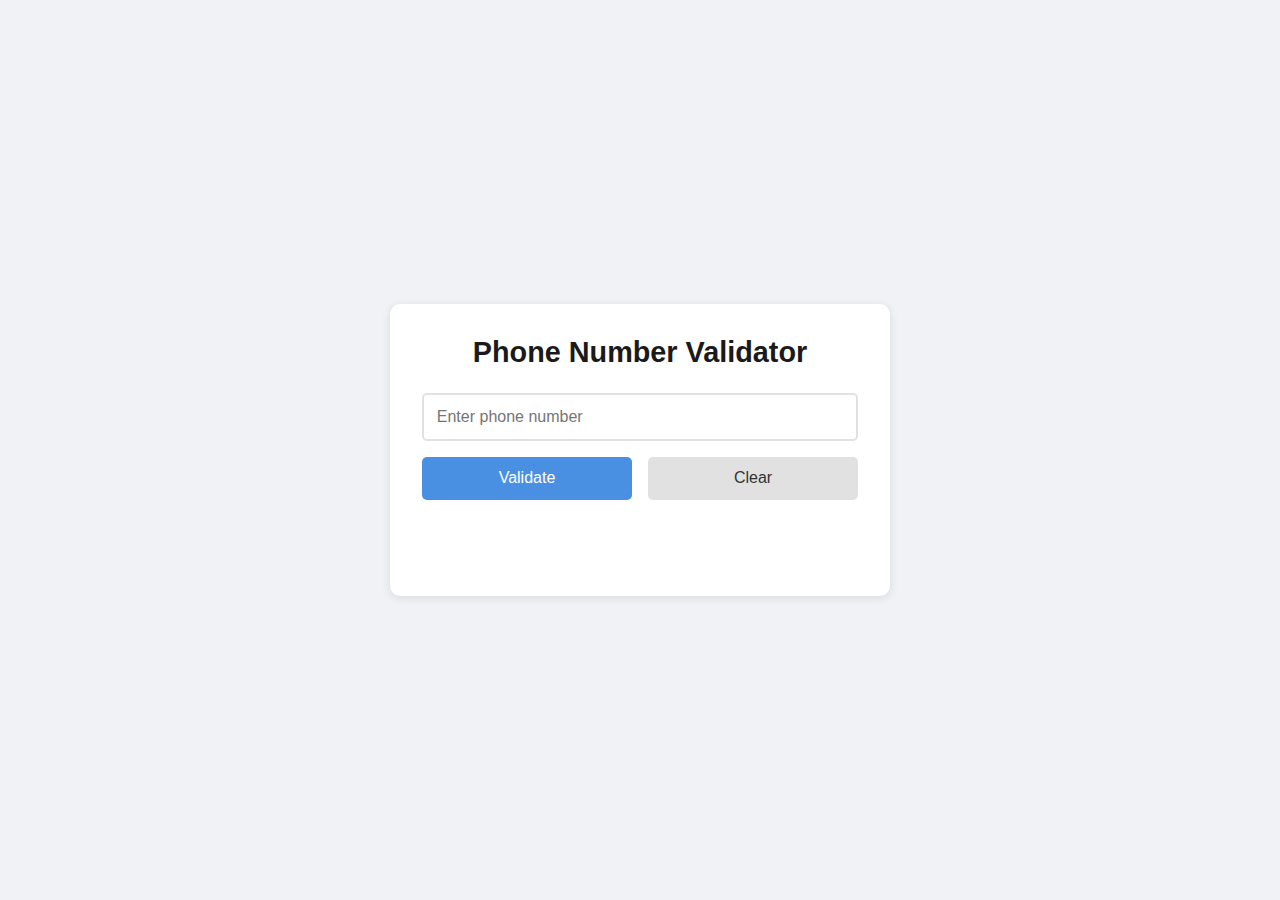
<file: build-a-telephone-number-validator/index.html>
<!DOCTYPE html>
<html lang="en">
<head>
    <meta charset="UTF-8">
    <meta name="viewport" content="width=device-width, initial-scale=1.0">
    <title>Phone Number Validator</title>
    <link rel="stylesheet" href="styles.css">
</head>
<body>
    <div class="container">
        <h1>Phone Number Validator</h1>
        <div class="validator-container">
            <input 
                type="text" 
                id="user-input" 
                placeholder="Enter phone number"
                autocomplete="off"
            >
            <div class="button-container">
                <button id="check-btn">Validate</button>
                <button id="clear-btn">Clear</button>
            </div>
            <div id="results-div"></div>
        </div>
    </div>
    <script src="script.js"></script>
</body>
</html>
</file>
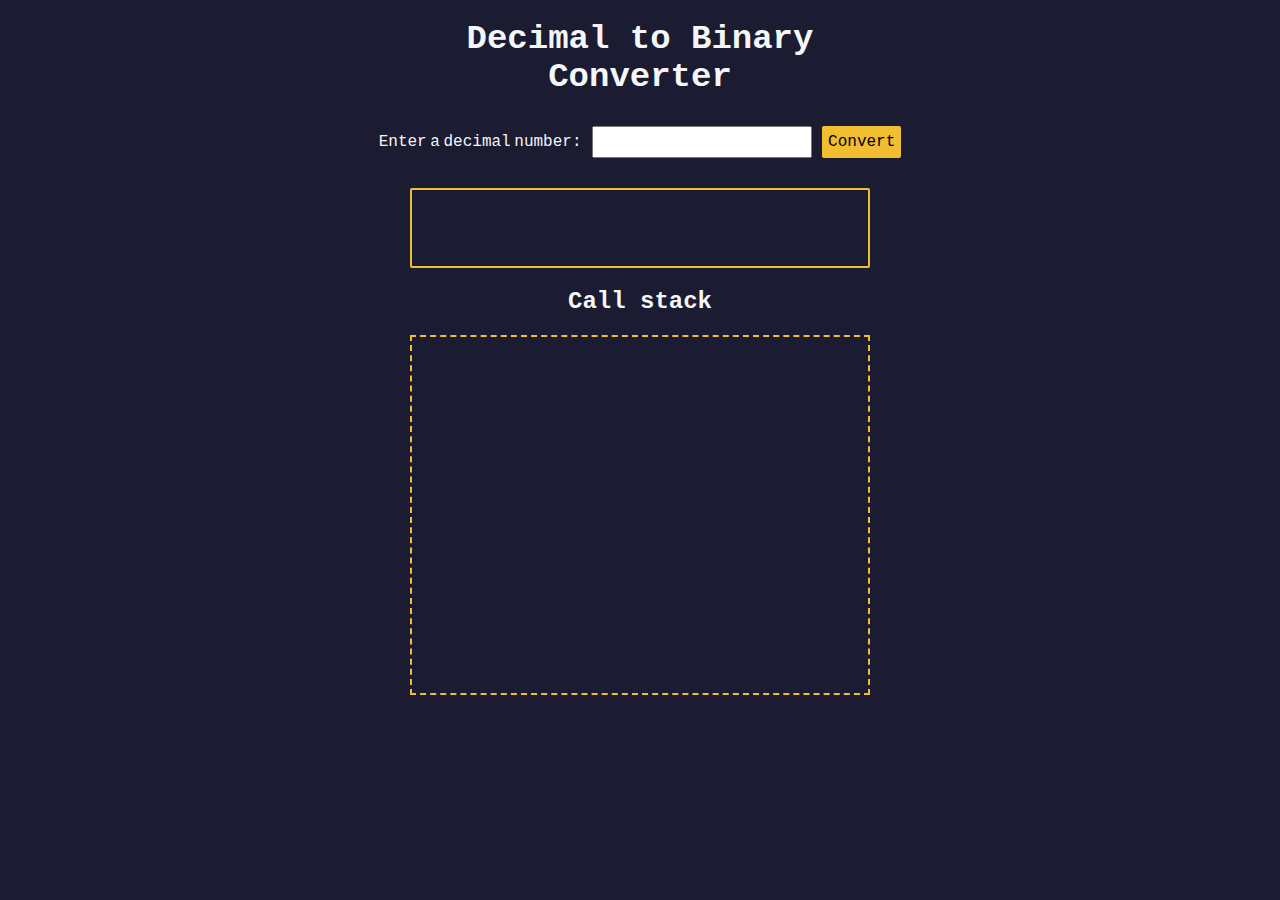
<file: decimal to binary converter/index.html>
<!DOCTYPE html>
<html lang="en">
  <head>
    <meta charset="UTF-8" />
    <meta http-equiv="X-UA-Compatible" content="IE=edge" />
    <meta name="viewport" content="width=device-width, initial-scale=1.0" />
    <title>Decimal to Binary Converter</title>
    <link rel="stylesheet" href="styles.css" />
  </head>
  <body>
    <h1>
      Decimal to Binary <br />
      Converter
    </h1>
    <section class="input-container">
      <label for="number-input">Enter a decimal number:</label>
      <input
        value=""
        type="number"
        name="decimal number input"
        id="number-input"
        class="number-input"
      />
      <button class="convert-btn" id="convert-btn">Convert</button>
    </section>
    <section class="output-container">
      <output id="result" for="number-input"></output>
      <h2>Call stack</h2>
      <div id="animation-container"></div>
    </section>
    <script src="script.js"></script>
  </body>
</html>
</file>
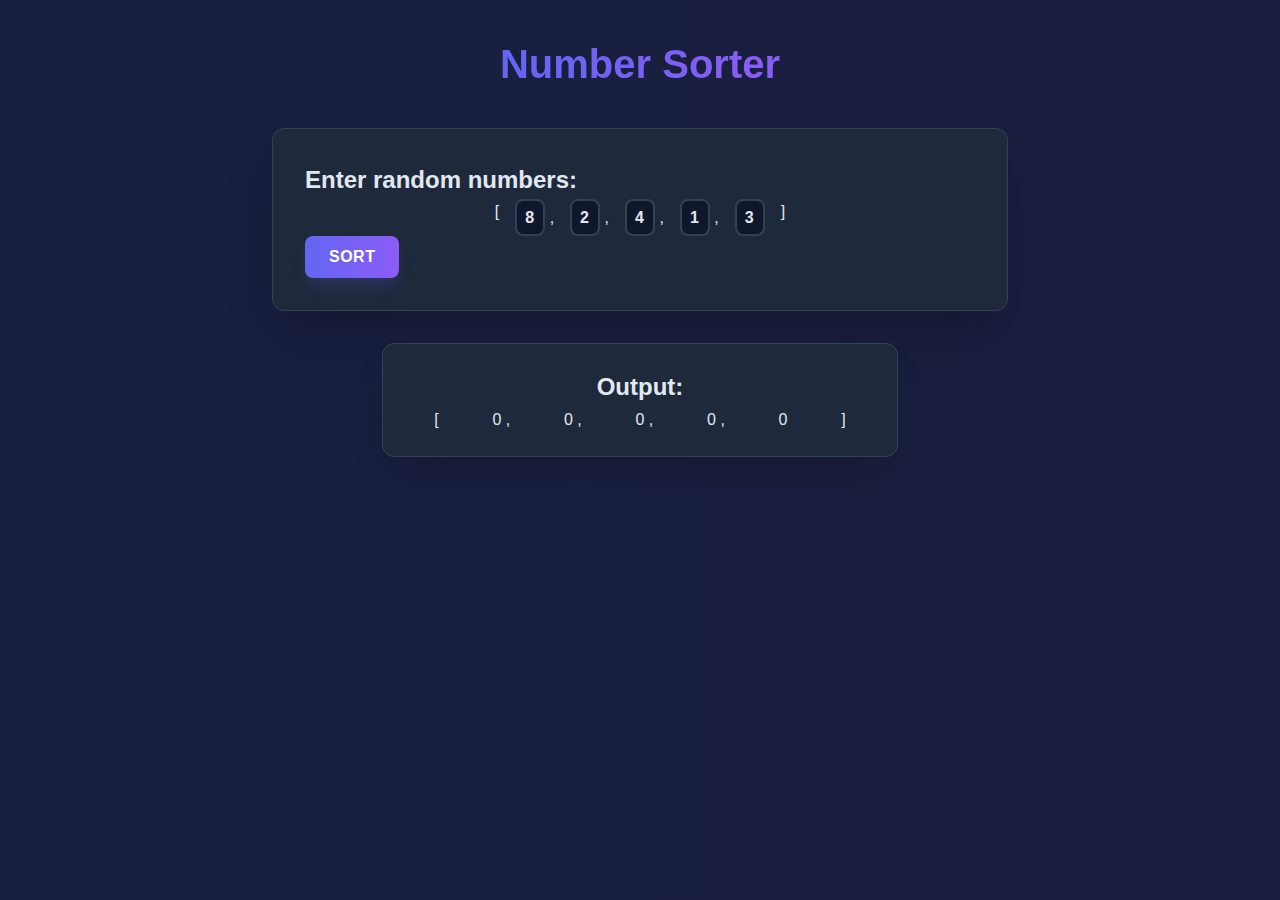
<file: number-sorter/index.html>
<!DOCTYPE html>
<html>
  <head>
    <meta charset="UTF-8" />
    <meta name="viewport" content="width=device-width, initial-scale=1.0" />
    <link rel="stylesheet" type="text/css" href="./styles.css" />
    <title>Number Sorter</title>
  </head>
  <body>
    <main>
      <h1>Number Sorter</h1>
      <form id="form" class="form">
        <h2>Enter random numbers:</h2>
        <fieldset>
          <span class="bracket">[</span>
          <div>
            <select
              name="values"
              class="values-dropdown"
              aria-label="first number"
            >
              <option value="0">0</option>
              <option value="1">1</option>
              <option value="2">2</option>
              <option value="3">3</option>
              <option value="4">4</option>
              <option value="5">5</option>
              <option value="6">6</option>
              <option value="7">7</option>
              <option value="8" selected>8</option>
              <option value="9">9</option>
            </select>
            <span class="comma">,</span>
          </div>
          <div>
            <select
              name="values"
              class="values-dropdown"
              aria-label="second number"
            >
              <option value="0">0</option>
              <option value="1">1</option>
              <option value="2" selected>2</option>
              <option value="3">3</option>
              <option value="4">4</option>
              <option value="5">5</option>
              <option value="6">6</option>
              <option value="7">7</option>
              <option value="8">8</option>
              <option value="9">9</option>
            </select>
            <span class="comma">,</span>
          </div>
          <div>
            <select
              name="values"
              class="values-dropdown"
              aria-label="third number"
            >
              <option value="0">0</option>
              <option value="1">1</option>
              <option value="2">2</option>
              <option value="3">3</option>
              <option value="4" selected>4</option>
              <option value="5">5</option>
              <option value="6">6</option>
              <option value="7">7</option>
              <option value="8">8</option>
              <option value="9">9</option>
            </select>
            <span class="comma">,</span>
          </div>
          <div>
            <select
              name="values"
              class="values-dropdown"
              aria-label="fourth number"
            >
              <option value="0">0</option>
              <option value="1" selected>1</option>
              <option value="2">2</option>
              <option value="3">3</option>
              <option value="4">4</option>
              <option value="5">5</option>
              <option value="6">6</option>
              <option value="7">7</option>
              <option value="8">8</option>
              <option value="9">9</option>
            </select>
            <span class="comma">,</span>
          </div>
          <div>
            <select
              name="values"
              class="values-dropdown"
              aria-label="fifth number"
            >
              <option value="0">0</option>
              <option value="1">1</option>
              <option value="2">2</option>
              <option value="3" selected>3</option>
              <option value="4">4</option>
              <option value="5">5</option>
              <option value="6">6</option>
              <option value="7">7</option>
              <option value="8">8</option>
              <option value="9">9</option>
            </select>
          </div>
          <span class="bracket">]</span>
        </fieldset>
        <button id="sort">Sort</button>
      </form>
      <div class="output-container">
        <h2>Output:</h2>
        <div class="output-array">
          <span class="bracket">[</span>
          <div>
            <span class="output-value" id="output-value-0">0</span>
            <span class="comma">,</span>
          </div>
          <div>
            <span class="output-value" id="output-value-1">0</span>
            <span class="comma">,</span>
          </div>
          <div>
            <span class="output-value" id="output-value-2">0</span>
            <span class="comma">,</span>
          </div>
          <div>
            <span class="output-value" id="output-value-3">0</span>
            <span class="comma">,</span>
          </div>
          <div>
            <span class="output-value" id="output-value-4">0</span>
          </div>
            <span class="bracket">]</span>
        </div>
      </div>
    </main>
    <script src="./script.js"></script>
  </body>
</html>
</file>
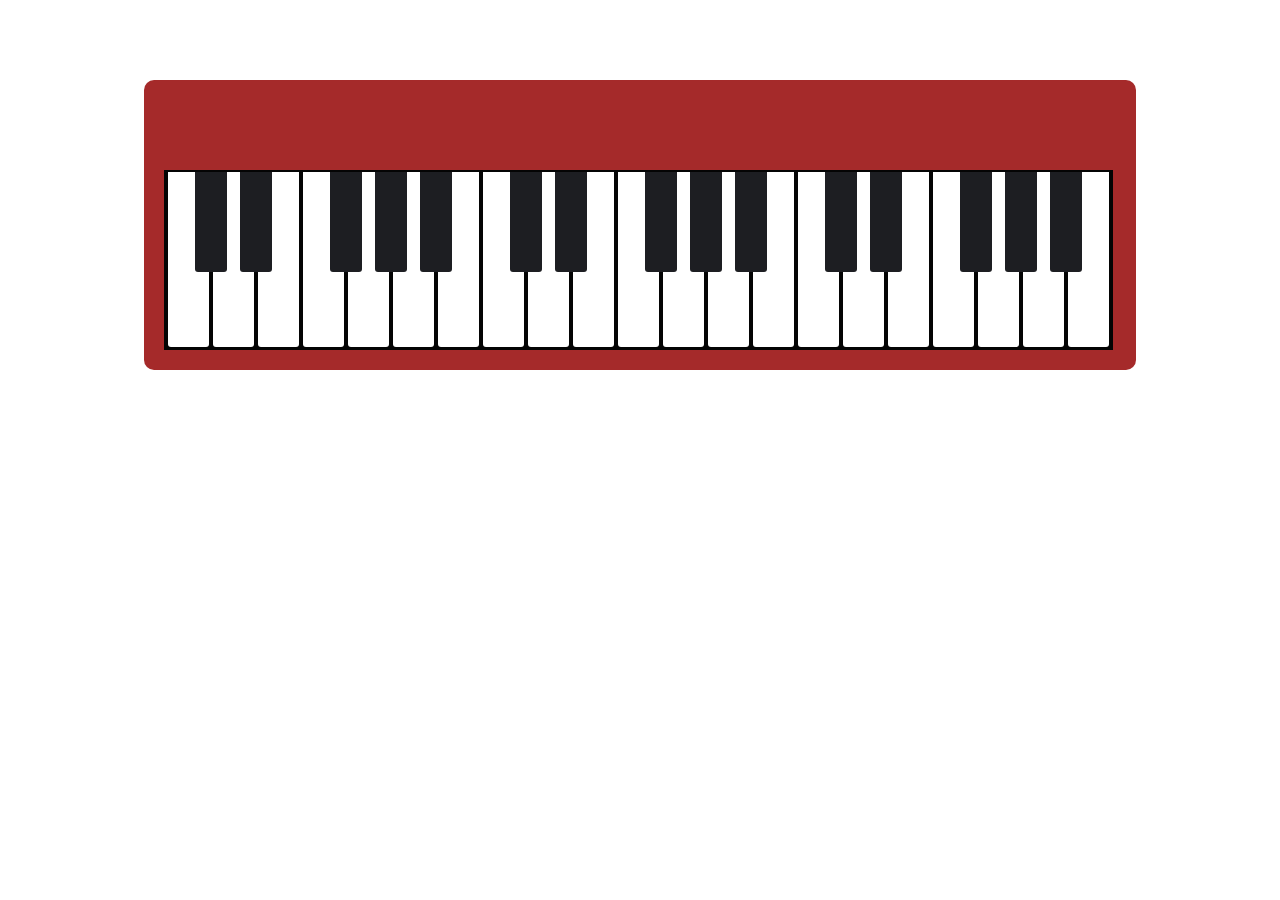
<file: Piano - responsive/index.html>
<!DOCTYPE html>
<html lang="en">
  <head>
    <meta charset="UTF-8" />
    <title>Piano</title>
    <meta name="viewport" content="width=device-width, initial-scale=1.0" />
    <link rel="stylesheet" href="./styles.css">
  </head>
  <body>
    <div id="piano">
      <div class="keys">
        <div class="key"></div>
        <div class="key black--key"></div>
        <div class="key black--key"></div>
        <div class="key"></div>
        <div class="key black--key"></div>
        <div class="key black--key"></div>
        <div class="key black--key"></div>

        <div class="key"></div>
        <div class="key black--key"></div>
        <div class="key black--key"></div>
        <div class="key"></div>
        <div class="key black--key"></div>
        <div class="key black--key"></div>
        <div class="key black--key"></div>

        <div class="key"></div>
        <div class="key black--key"></div>
        <div class="key black--key"></div>
        <div class="key"></div>
        <div class="key black--key"></div>
        <div class="key black--key"></div>
        <div class="key black--key"></div>
      </div>
    </div>
  </body>
</html>
</file>
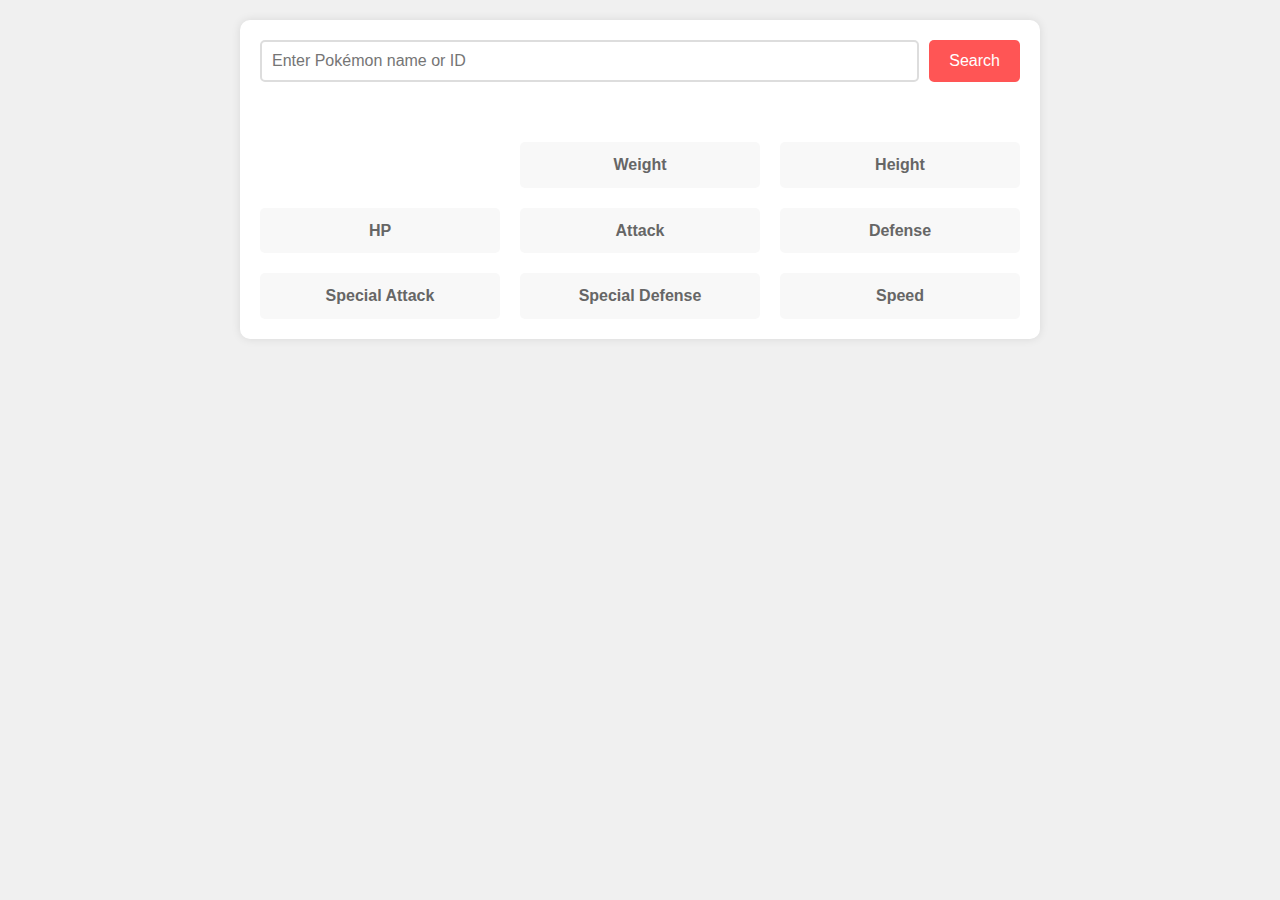
<file: Pokemon search app/index.html>
<!DOCTYPE html>
<html lang="en">
<head>
    <meta charset="UTF-8">
    <meta name="viewport" content="width=device-width, initial-scale=1.0">
    <title>Pokémon Search</title>
    <style>
        * {
            box-sizing: border-box;
            margin: 0;
            padding: 0;
        }

        body {
            font-family: 'Arial', sans-serif;
            line-height: 1.6;
            padding: 20px;
            background-color: #f0f0f0;
        }

        .container {
            max-width: 800px;
            margin: 0 auto;
            background-color: white;
            padding: 20px;
            border-radius: 10px;
            box-shadow: 0 0 10px rgba(0, 0, 0, 0.1);
        }

        .search-container {
            display: flex;
            gap: 10px;
            margin-bottom: 20px;
        }

        #search-input {
            flex: 1;
            padding: 10px;
            border: 2px solid #ddd;
            border-radius: 5px;
            font-size: 16px;
        }

        #search-button {
            padding: 10px 20px;
            background-color: #ff5555;
            color: white;
            border: none;
            border-radius: 5px;
            cursor: pointer;
            font-size: 16px;
            transition: background-color 0.3s;
        }

        #search-button:hover {
            background-color: #ff3333;
        }

        .pokemon-info {
            display: grid;
			align-items: center;
            grid-template-columns: repeat(auto-fit, minmax(200px, 1fr));
            gap: 20px;
        }

        .pokemon-header {
            grid-column: 1 / -1;
            text-align: center;
        }

        .sprite-container {
            grid-column: 1 / -1;
            text-align: center;
        }

        #sprite {
            max-width: 200px;
			align-items: center;
            height: auto;
        }

        .stat {
            background-color: #f8f8f8;
            padding: 10px;
            border-radius: 5px;
            text-align: center;
        }

        .stat-label {
            font-weight: bold;
            color: #666;
        }

        #types {
            display: flex;
            gap: 10px;
            justify-content: center;
            margin: 10px 0;
        }

        #types span {
            padding: 5px 15px;
            border-radius: 20px;
            color: white;
            background-color: #4CAF50;
        }
    </style>
</head>
<body>
    <div class="container">
        <div class="search-container">
            <input type="text" id="search-input" placeholder="Enter Pokémon name or ID" required>
            <button id="search-button">Search</button>
        </div>
        <div class="pokemon-info">
            <div class="pokemon-header">
                <h2 id="pokemon-name"></h2>
                <p id="pokemon-id"></p>
            </div>
            <div class="sprite-container"></div>
            <div id="types"></div>
            <div class="stat">
                <div class="stat-label">Weight</div>
                <div id="weight"></div>
            </div>
            <div class="stat">
                <div class="stat-label">Height</div>
                <div id="height"></div>
            </div>
            <div class="stat">
                <div class="stat-label">HP</div>
                <div id="hp"></div>
            </div>
            <div class="stat">
                <div class="stat-label">Attack</div>
                <div id="attack"></div>
            </div>
            <div class="stat">
                <div class="stat-label">Defense</div>
                <div id="defense"></div>
            </div>
            <div class="stat">
                <div class="stat-label">Special Attack</div>
                <div id="special-attack"></div>
            </div>
            <div class="stat">
                <div class="stat-label">Special Defense</div>
                <div id="special-defense"></div>
            </div>
            <div class="stat">
                <div class="stat-label">Speed</div>
                <div id="speed"></div>
            </div>
        </div>
    </div>

    <script>
        const searchInput = document.getElementById('search-input');
        const searchButton = document.getElementById('search-button');
        const spriteContainer = document.querySelector('.sprite-container');

        async function fetchPokemon(query) {
            try {
                const response = await fetch(`https://pokeapi.co/api/v2/pokemon/${query.toLowerCase()}`);
                if (!response.ok) {
                    throw new Error('Pokémon not found');
                }
                return await response.json();
            } catch (error) {
                alert('Pokémon not found');
                return null;
            }
        }

        function updateUI(pokemon) {
            if (!pokemon) return;

            // Update name and ID
            document.getElementById('pokemon-name').textContent = pokemon.name.toUpperCase();
            document.getElementById('pokemon-id').textContent = `#${pokemon.id}`;
            
            // Update sprite
            const existingSprite = document.getElementById('sprite');
            if (existingSprite) {
                existingSprite.remove();
            }
            const sprite = document.createElement('img');
            sprite.id = 'sprite';
            sprite.src = pokemon.sprites.front_default;
            sprite.alt = pokemon.name;
            spriteContainer.appendChild(sprite);

            // Update types
            const typesElement = document.getElementById('types');
            typesElement.innerHTML = '';
            pokemon.types.forEach(type => {
                const typeSpan = document.createElement('span');
                typeSpan.textContent = type.type.name.toUpperCase();
                typesElement.appendChild(typeSpan);
            });

            // Update measurements
            document.getElementById('weight').textContent = `Weight: ${pokemon.weight}`;
            document.getElementById('height').textContent = `Height: ${pokemon.height}`;

            // Update stats
            pokemon.stats.forEach(stat => {
                const statName = stat.stat.name;
                const element = document.getElementById(statName);
                if (element) {
                    element.textContent = stat.base_stat;
                }
            });
        }

        searchButton.addEventListener('click', async () => {
            const query = searchInput.value.trim();
            if (!query) return;

            const pokemon = await fetchPokemon(query);
            updateUI(pokemon);
        });

        searchInput.addEventListener('keypress', async (e) => {
            if (e.key === 'Enter') {
                searchButton.click();
            }
        });
    </script>
</body>
</html>
</file>
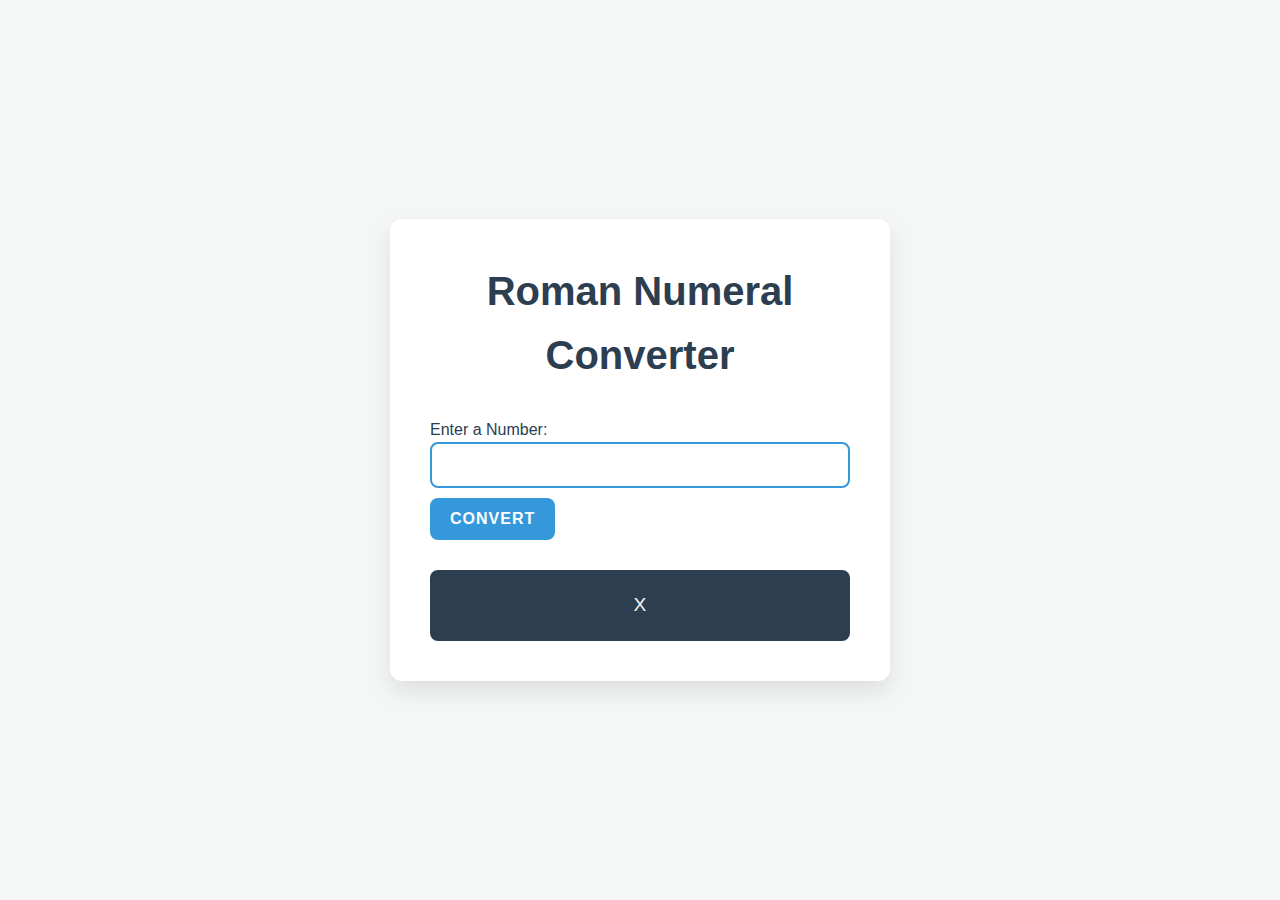
<file: Roman Numeral Converter/index.html>
<!DOCTYPE html>
<html lang="en"><head><meta http-equiv="Content-Type" content="text/html; charset=UTF-8">
    
    <meta name="viewport" content="width=device-width, initial-scale=1.0">
    <link rel="stylesheet" type="text/css" href="./styles.css">
    <title>Roman Numeral Converter</title>
  </head>
  <body>
    <main>
      <h1>Roman Numeral Converter</h1>
      <form id="form" class="form">
        <fieldset>
          <label for="number">Enter a Number:</label><br>
          <input type="number" id="number" required="">
          <button type="button" id="convert-btn">Convert</button>
        </fieldset>
      </form>
      <div id="output" class="output">X</div>
    </main>
    <script src="./script.js"></script>
</file>
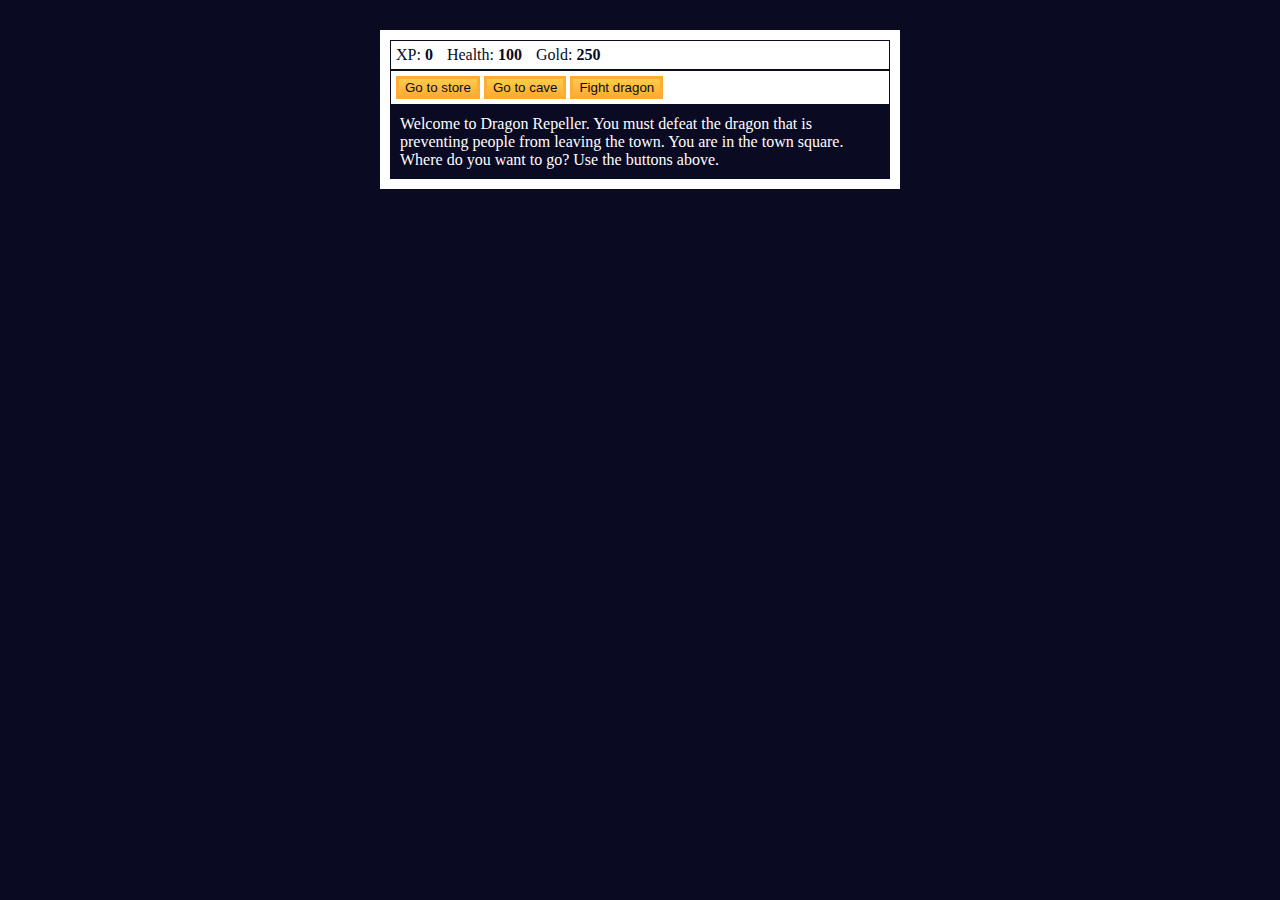
<file: Simple RPG Game w JavaScript/index.html>
<!doctype html>
<html lang="en">
  <head>
    <meta charset="utf-8" viewport="device-width">
    <link rel="stylesheet" href="./styles.css">
    <title>RPG - Dragon Repeller</title>
  </head>
  <body>
    <div id="game">
      <div id="stats">
        <span class="stat">XP: <strong><span id="xpText">0</span></strong></span>
        <span class="stat">Health: <strong><span id="healthText">100</span></strong></span>
        <span class="stat">Gold: <strong><span id="goldText">250</span></strong></span>
      </div>
      <div id="controls">
        <button id="button1">Go to store</button>
        <button id="button2">Go to cave</button>
        <button id="button3">Fight dragon</button>
      </div>
      <div id="monsterStats">
        <span class="stat">Monster Name: <strong><span id="monsterName"></span></strong></span>
        <span class="stat">Health: <strong><span id="monsterHealth"></span></strong></span>
      </div>
      <div id="text">
        Welcome to Dragon Repeller. You must defeat the dragon that is preventing people from leaving the town. You are in the town square. Where do you want to go? Use the buttons above.
      </div>
    </div>
    <script src="./script.js"></script>
  </body>
</html>
</file>
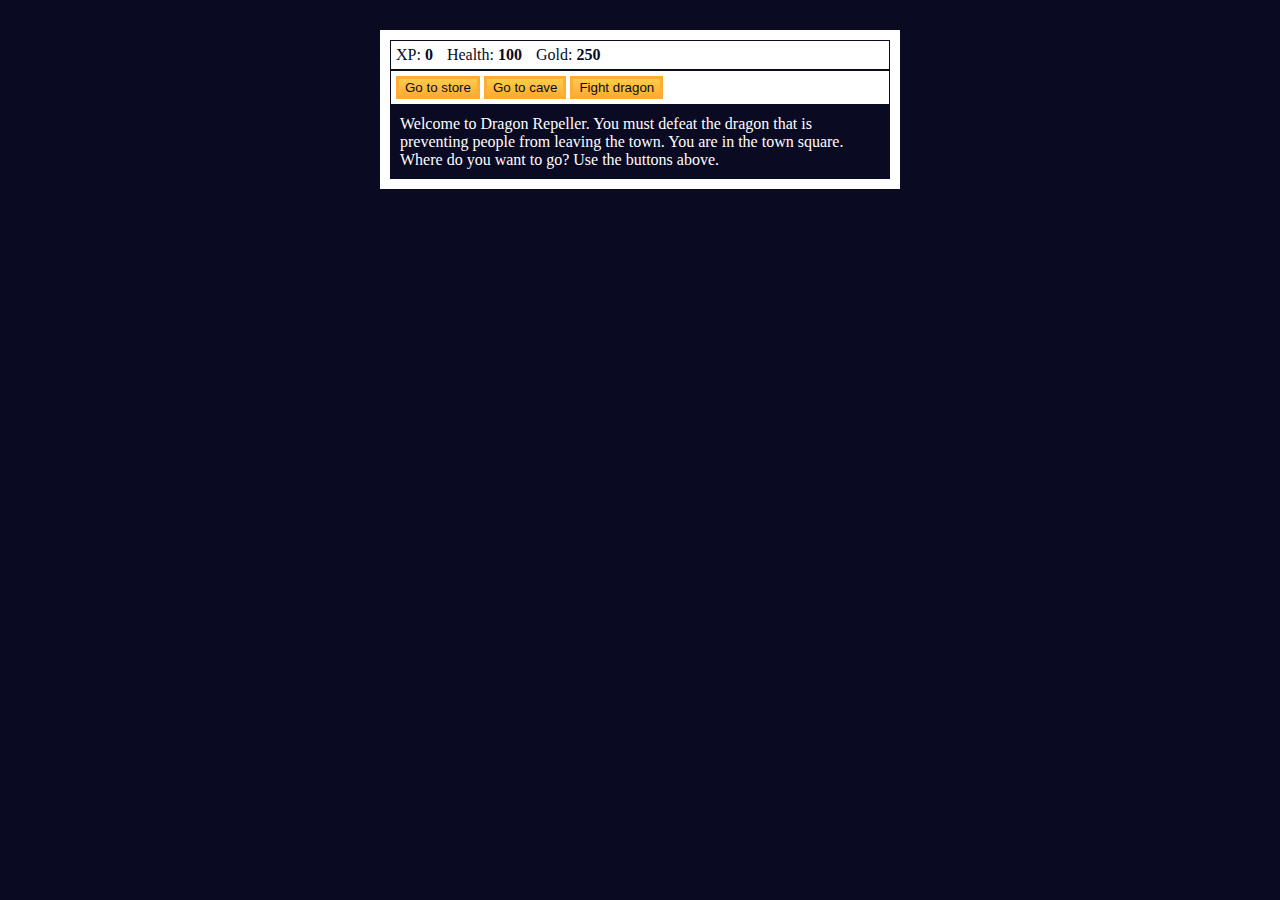
<file: Simple RPG Game/index.html>
<!doctype html>
<html lang="en">
  <head>
    <meta charset="utf-8" viewport="device-width">
    <link rel="stylesheet" href="./styles.css">
    <title>RPG - Dragon Repeller</title>
  </head>
  <body>
    <div id="game">
      <div id="stats">
        <span class="stat">XP: <strong><span id="xpText">0</span></strong></span>
        <span class="stat">Health: <strong><span id="healthText">100</span></strong></span>
        <span class="stat">Gold: <strong><span id="goldText">250</span></strong></span>
      </div>
      <div id="controls">
        <button id="button1">Go to store</button>
        <button id="button2">Go to cave</button>
        <button id="button3">Fight dragon</button>
      </div>
      <div id="monsterStats">
        <span class="stat">Monster Name: <strong><span id="monsterName"></span></strong></span>
        <span class="stat">Health: <strong><span id="monsterHealth"></span></strong></span>
      </div>
      <div id="text">
        Welcome to Dragon Repeller. You must defeat the dragon that is preventing people from leaving the town. You are in the town square. Where do you want to go? Use the buttons above.
      </div>
    </div>
    <script src="./script.js"></script>
  </body>
</html>
</file>
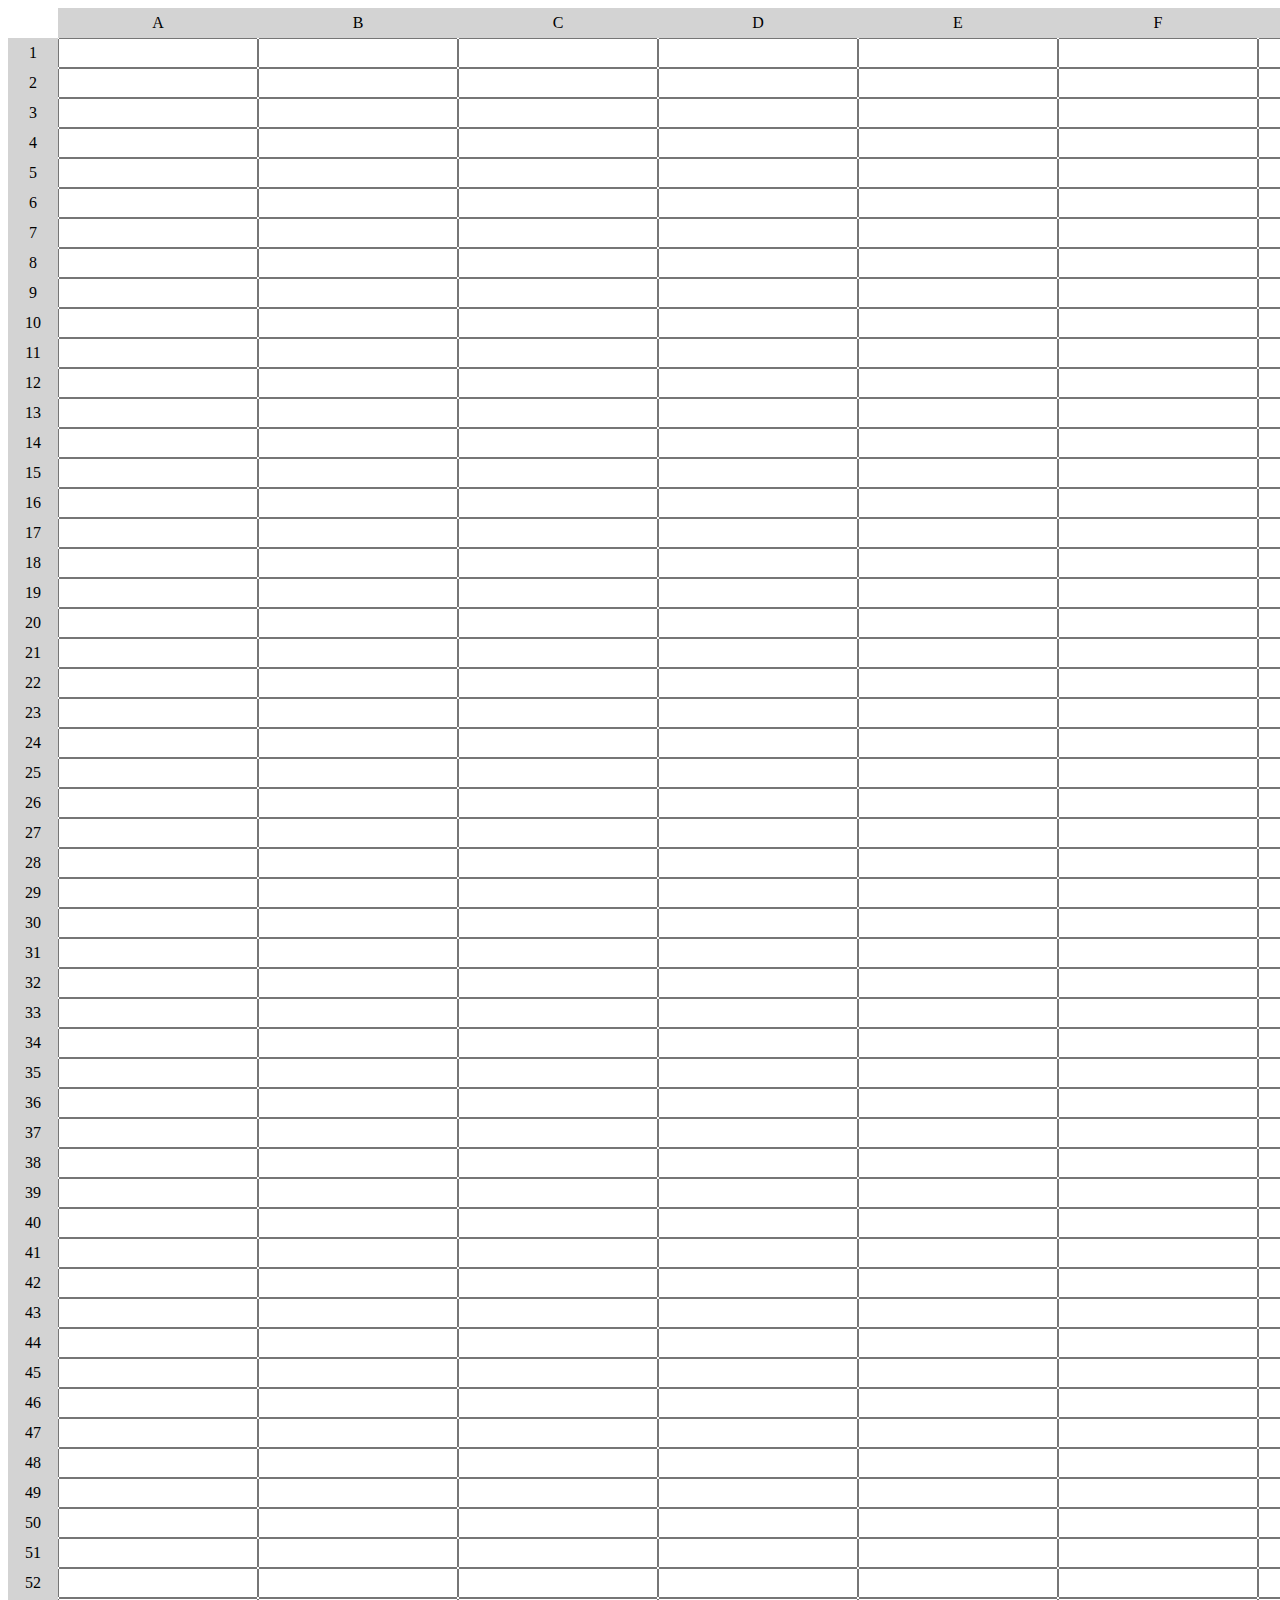
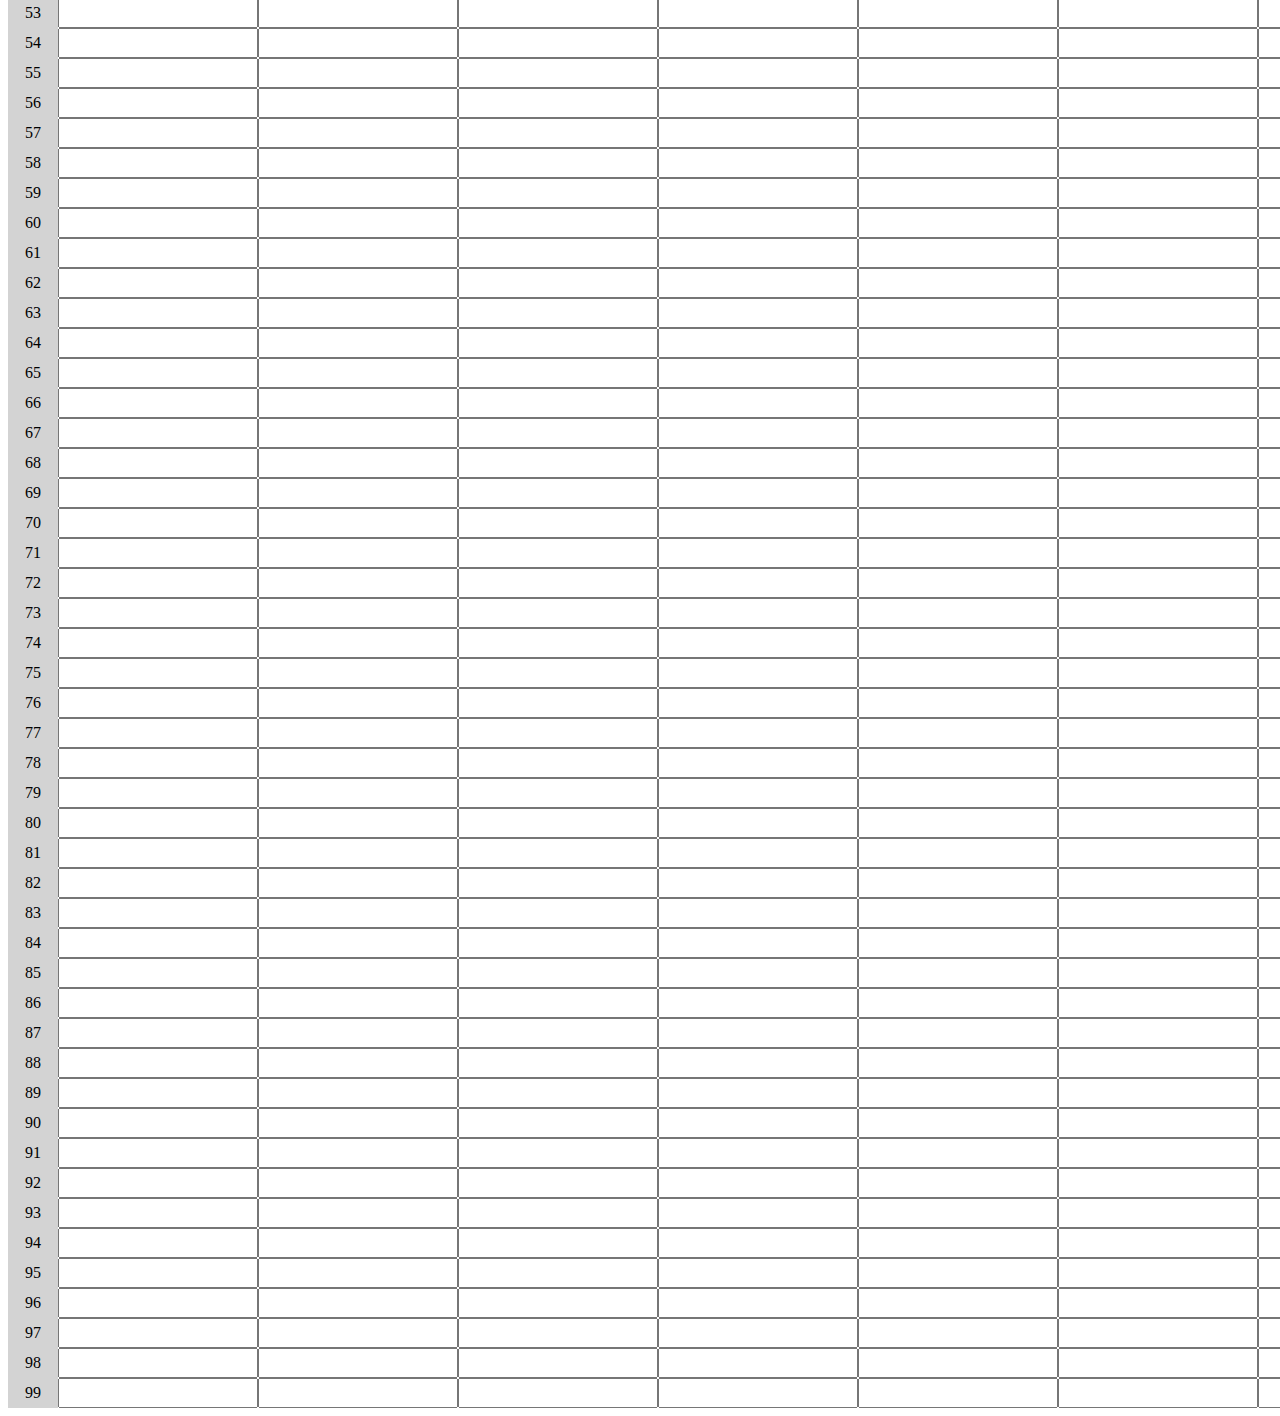
<file: Spreadsheet v1/index.html>
<!DOCTYPE html>
<html lang="en">
  <head>
    <meta charset="utf-8" />
    <meta name="viewport" content="width=device-width, initial-scale=1" />
    <link rel="stylesheet" href="./styles.css" />
    <title>Functional Programming Spreadsheet</title>
  </head>
  <body>
    <div id="container">
      <div></div>
    </div>
    <script src="./script.js"></script>
  </body>
</html>
</file>
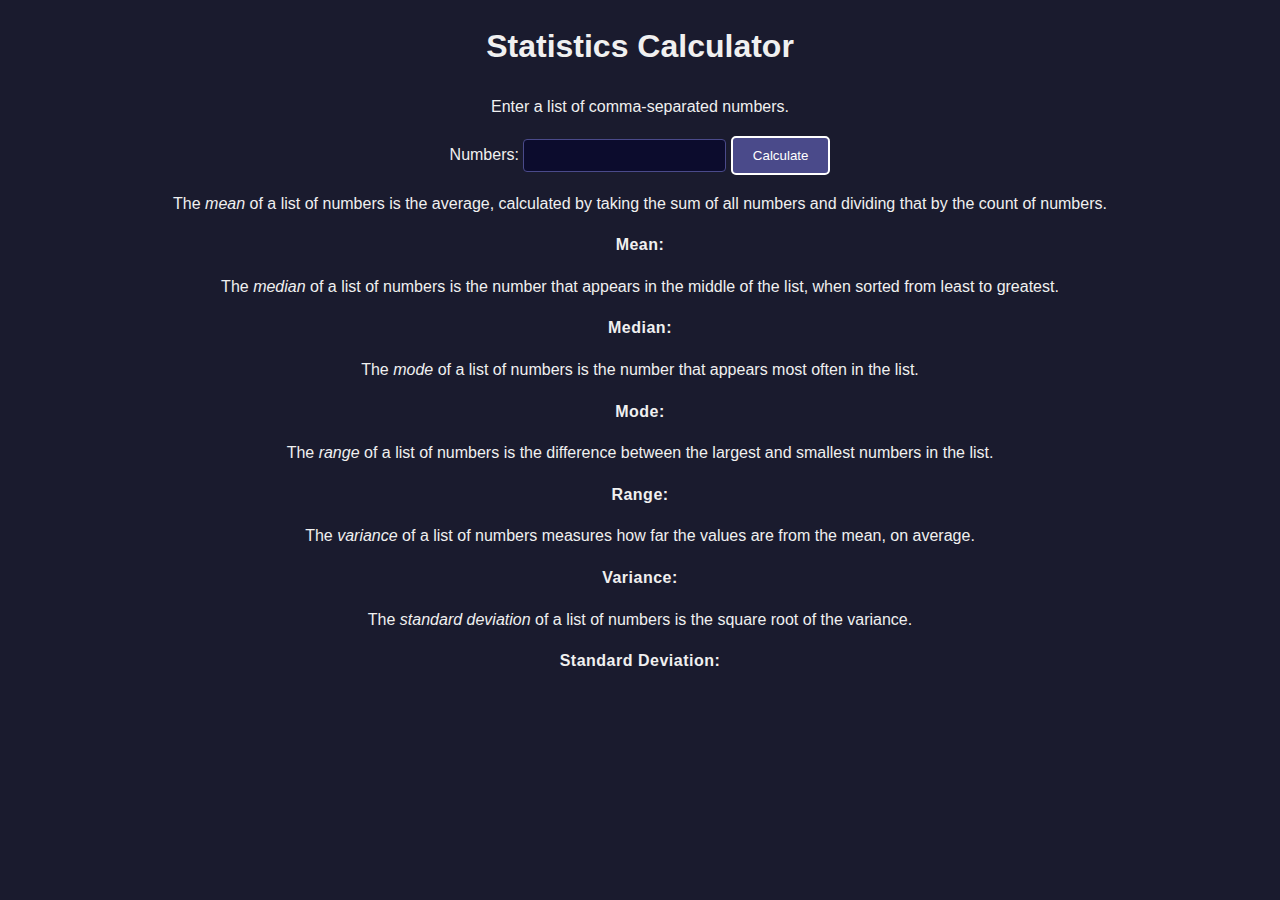
<file: Statistics Calculator/index.html>
<!DOCTYPE html>
<html lang="en">
  <head>
    <meta charset="utf-8" />
    <meta name="viewport" content="width=device-width, initial-scale=1" />
    <link rel="stylesheet" href="./styles.css" />
    <script src="./script.js"></script>
    <title>Statistics Calculator</title>
  </head>
  <body>
    <h1>Statistics Calculator</h1>
    <p>Enter a list of comma-separated numbers.</p>
    <form onsubmit="calculate(); return false;">
      <label for="numbers">Numbers:</label>
      <input type="text" name="numbers" id="numbers" />
      <button type="submit">Calculate</button>
    </form>
    <div class="results">
      <p>
        The <dfn>mean</dfn> of a list of numbers is the average, calculated by
        taking the sum of all numbers and dividing that by the count of numbers.
      </p>
      <p class="bold">Mean: <span id="mean"></span></p>
      <p>
        The <dfn>median</dfn> of a list of numbers is the number that appears in
        the middle of the list, when sorted from least to greatest.
      </p>
      <p class="bold">Median: <span id="median"></span></p>
      <p>
        The <dfn>mode</dfn> of a list of numbers is the number that appears most
        often in the list.
      </p>
      <p class="bold">Mode: <span id="mode"></span></p>
      <p>
        The <dfn>range</dfn> of a list of numbers is the difference between the
        largest and smallest numbers in the list.
      </p>
      <p class="bold">Range: <span id="range"></span></p>
      <p>
        The <dfn>variance</dfn> of a list of numbers measures how far the values
        are from the mean, on average.
      </p>
      <p class="bold">Variance: <span id="variance"></span></p>
      <p>
        The <dfn>standard deviation</dfn> of a list of numbers is the square
        root of the variance.
      </p>
      <p class="bold">
        Standard Deviation: <span id="standardDeviation"></span>
      </p>
    </div>
  </body>
</html>
</file>
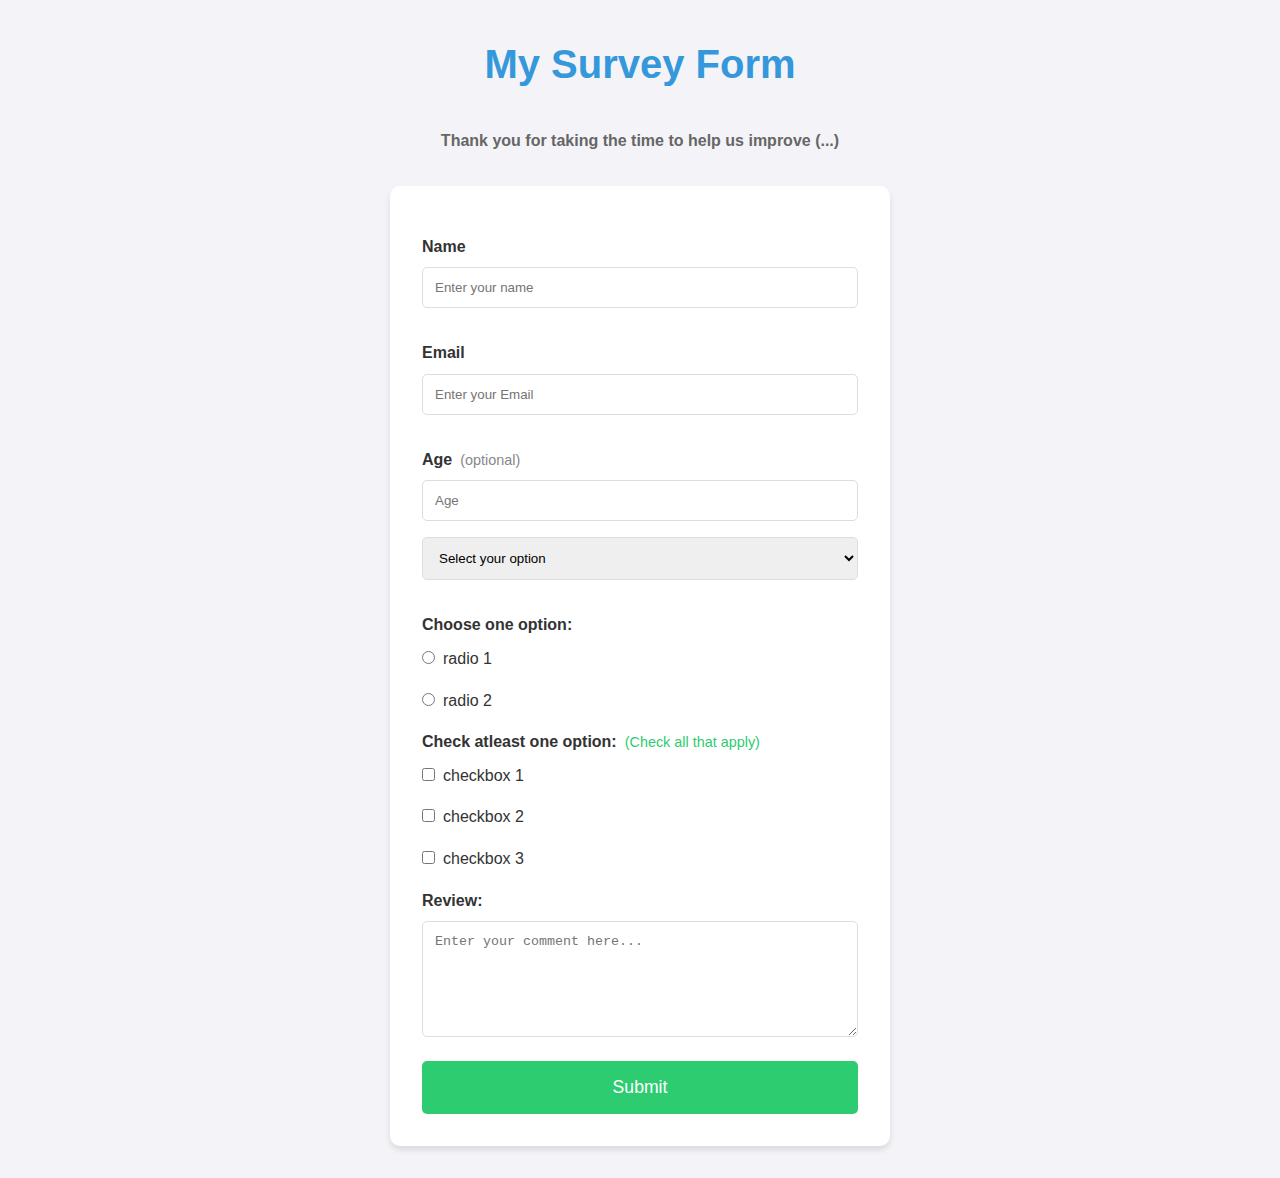
<file: Survey Form - Responsive/index.html>
<!DOCTYPE html>
<html>
  <head>
    <title>Title of the document</title>
    <link rel="stylesheet" href="styles.css">
    <meta charset="UTF-8">
    <meta name="description" content="My first form">
    <meta name="keywords" content="form, CSS, html">
    <meta name="author" content="Amine Hbaiz">
    <meta name="viewport" content="width=device-width, initial-scale=1.0">
</head>
  </head>
    <body>
      <h1 id="title">My Survey Form</h1>
      <p id="description">Thank you for taking the time to help us improve (...)</p>
      <form id="survey-form">

        <label for="name" id="name-label" >Name</label>
        <input id="name" type="text" placeholder="Enter your name" required/>

        <label for="email" id="email-label">Email</label>
        <input id="email" type="email" placeholder="Enter your Email" required/>

        <label for="number" id="number-label">Age<span id="optional">(optional)</span></label>
        <input id="number" type="number" min="18" max="120" placeholder="Age" required/>

        <select id="dropdown" placeholder="Select current option" required>
          <option value="" disabled selected>Select your option</option>
          <option>
            Option 1
          </option>
          <option>
            Option 2
          </option>
        </select>
        
        <p>Choose one option:</p>
        <input type="radio" name="choose_one_option" value="radio 1"/>radio 1<label for="choose_one_option"></label>
        <input type="radio" name="choose_one_option" value="radio 2"/>radio 2<label for="choose_one_option"></label>

        <p>Check atleast one option:<span>(Check all that apply)</span></p>
        <input type="checkbox" name="check_one_option" value="checkbox 1"/>checkbox 1<label for="check_one_option"></label>
        <input type="checkbox" name="check_one_option" value="checkbox 2"/>checkbox 2<label for="check_one_option"></label>
        <input type="checkbox" name="check_one_option" value="checkbox 3"/>checkbox 3<label for="check_one_option"></label>

        <label for="textarea">Review:</label>
        <textarea id="textarea" name="textarea" rows="6" cols="50" placeholder="Enter your comment here..."></textarea>

        <input id= "submit" type="submit" value="Submit"/>

      </form>
    </body>
</html>
</file>
<file: build-a-telephone-number-validator/styles.css>
* {
    margin: 0;
    padding: 0;
    box-sizing: border-box;
    font-family: Arial, sans-serif;
}

body {
    background-color: #f0f2f5;
    min-height: 100vh;
    display: flex;
    justify-content: center;
    align-items: center;
}

.container {
    background-color: white;
    padding: 2rem;
    border-radius: 10px;
    box-shadow: 0 2px 10px rgba(0, 0, 0, 0.1);
    width: 90%;
    max-width: 500px;
}

h1 {
    text-align: center;
    color: #1a1a1a;
    margin-bottom: 1.5rem;
    font-size: 1.8rem;
}

.validator-container {
    display: flex;
    flex-direction: column;
    gap: 1rem;
}

#user-input {
    padding: 0.8rem;
    border: 2px solid #e1e1e1;
    border-radius: 5px;
    font-size: 1rem;
    transition: border-color 0.3s;
}

#user-input:focus {
    outline: none;
    border-color: #4a90e2;
}

.button-container {
    display: flex;
    gap: 1rem;
}

button {
    flex: 1;
    padding: 0.8rem;
    border: none;
    border-radius: 5px;
    font-size: 1rem;
    cursor: pointer;
    transition: background-color 0.3s;
}

#check-btn {
    background-color: #4a90e2;
    color: white;
}

#check-btn:hover {
    background-color: #357abd;
}

#clear-btn {
    background-color: #e1e1e1;
    color: #333;
}

#clear-btn:hover {
    background-color: #d1d1d1;
}

#results-div {
    margin-top: 1rem;
    padding: 1rem;
    border-radius: 5px;
    font-size: 1rem;
    word-break: break-word;
}

#results-div.valid {
    background-color: #e7f3eb;
    color: #2d7b43;
    border: 1px solid #c3e6cb;
}

#results-div.invalid {
    background-color: #fae7e7;
    color: #b94a48;
    border: 1px solid #eed3d7;
}

@media (max-width: 480px) {
    .container {
        padding: 1rem;
    }

    h1 {
        font-size: 1.5rem;
    }

    #user-input, button {
        padding: 0.6rem;
    }
}
</file>
<file: decimal to binary converter/styles.css>
*,
*::before,
*::after {
  box-sizing: border-box;
  margin: 0;
  padding: 0;
}

:root {
  --light-grey: #f5f6f7;
  --dark-blue: #1b1b32;
  --orange: #f1be32;
}

body {
  display: flex;
  flex-direction: column;
  align-items: center;
  font-family: Menlo, Consolas, Monaco, Liberation Mono, Lucida Console,
    monospace;
  font-size: 1.125rem;
  color: var(--light-grey);
  background-color: var(--dark-blue);
  padding: 0 4px;
}

h1 {
  font-size: 2.125rem;
  text-align: center;
  margin: 20px 0;
}

h2 {
  font-size: 1.5rem;
  text-align: center;
  margin: 20px 0;
}

.input-container {
  display: flex;
  flex-direction: column;
  gap: 10px;
  justify-content: center;
  align-items: center;
  width: clamp(320px, 50vw, 460px);
  margin: 10px auto;
}

.input-container label {
  white-space: nowrap;
  word-spacing: -6px;
}

.convert-btn {
  font-size: inherit;
  font-family: inherit;
  background-color: var(--orange);
  width: 100%;
  height: 2rem;
  padding: 0 6px;
  border: none;
  border-radius: 2px;
  cursor: pointer;
}

.number-input {
  font-size: inherit;
  padding: 0.3rem;
  width: 100%;
}

.output-container {
  margin-inline: auto;
  width: clamp(320px, 50vw, 460px);
}

#result {
  display: flex;
  align-items: center;
  justify-content: center;
  font-size: 2rem;
  text-align: center;
  min-height: 80px;
  margin-block-start: 20px;
  padding: 15px;
  border: 2px solid var(--orange);
  border-radius: 2px;
}

#animation-container {
  display: flex;
  flex-direction: column-reverse;
  justify-content: end;
  gap: 1rem;
  margin-block-end: 1rem;
  min-height: 40vh;
  border: 2px dashed var(--orange);
  padding: 1rem;
}

.animation-frame {
  font-family: -apple-system, BlinkMacSystemFont, avenir next, avenir, segoe ui,
    helvetica neue, helvetica, Cantarell, Ubuntu, roboto, noto, arial,
    sans-serif;
  padding: 15px 10px;
  border: 5px solid var(--orange);
  font-size: 1.2rem;
  text-align: center;
}

@media screen and (min-width: 36em) {
  body {
    font-size: 1rem;
  }

  .input-container {
    flex-direction: row;
    width: unset;
  }

  .number-input {
    width: unset;
  }
}
</file>
<file: number-sorter/styles.css>
:root {
  /* Expanded color palette with more vibrant and modern tones */
  --primary-bg: #0f172a;
  --secondary-bg: #1e293b;
  --accent-primary: #6366f1;
  --accent-secondary: #8b5cf6;
  --text-light: #e2e8f0;
  --text-muted: #94a3b8;
  --success-color: #10b981;
  --error-color: #ef4444;
  --border-color: #334155;
}

*,
::before,
::after {
  padding: 0;
  margin: 0;
  box-sizing: border-box;
  transition: all 0.3s ease;
}

body {
  font-family: 'Inter', -apple-system, BlinkMacSystemFont, 'Segoe UI', Roboto, Oxygen, Ubuntu, Cantarell, 'Open Sans', 'Helvetica Neue', sans-serif;
  font-size: 16px;
  line-height: 1.6;
  background-color: var(--primary-bg);
  color: var(--text-light);
  background-image: 
    linear-gradient(
      to right, 
      rgba(99, 102, 241, 0.1), 
      rgba(139, 92, 246, 0.1)
    );
}

main {
  display: flex;
  flex-direction: column;
  align-items: center;
  max-width: 800px;
  margin: 0 auto;
  padding: 2rem;
}

h1 {
  font-size: 2.5rem;
  margin-bottom: 2rem;
  background: linear-gradient(to right, var(--accent-primary), var(--accent-secondary));
  -webkit-background-clip: text;
  -webkit-text-fill-color: transparent;
  text-align: center;
}

form {
  background-color: var(--secondary-bg);
  border-radius: 12px;
  padding: 2rem;
  width: 100%;
  box-shadow: 0 25px 50px -12px rgba(0, 0, 0, 0.25);
  border: 1px solid var(--border-color);
}

fieldset {
  border: 0;
  display: flex;
  flex-wrap: wrap;
  gap: 1rem;
  justify-content: center;
}

select, button {
  appearance: none;
  border-radius: 8px;
  font-weight: 600;
  text-transform: uppercase;
  letter-spacing: 0.5px;
}

select {
  background-color: var(--primary-bg);
  color: var(--text-light);
  border: 2px solid var(--border-color);
  padding: 0.5rem;
  font-size: 1rem;
}

button {
  background: linear-gradient(to right, var(--accent-primary), var(--accent-secondary));
  color: white;
  border: none;
  padding: 12px 24px;
  font-size: 1rem;
  text-transform: uppercase;
  box-shadow: 0 10px 15px -3px rgba(99, 102, 241, 0.2);
  transform: translateY(0);
}

button:hover {
  transform: translateY(-3px);
  box-shadow: 0 15px 20px -3px rgba(99, 102, 241, 0.3);
}

button:focus-visible {
  outline: 3px solid var(--accent-primary);
  outline-offset: 3px;
}

.output-container {
  background-color: var(--secondary-bg);
  border-radius: 12px;
  width: 70%;
  min-height: 55px;
  margin-top: 25px;
  padding: 1.5rem;
  margin-top: 2rem;
  border: 1px solid var(--border-color);
  box-shadow: 0 20px 40px -12px rgba(0, 0, 0, 0.2);
  overflow-wrap: break-word;
  text-align: center;
}

.output-array {
  width: 100%;
  margin: auto;
  display: flex;
  align-items: center;
  justify-content: space-around;
}

.alert {
  background-color: rgba(239, 68, 68, 0.1);
  border: 2px solid var(--error-color);
  color: var(--error-color);
  border-radius: 8px;
}

@media (max-width: 600px) {
  main {
    padding: 1rem;
  }

  form, .output-container {
    width: 100%;
    padding: 1rem;
  }

  h1 {
    font-size: 2rem;
  }
}
</file>
<file: Piano - responsive/styles.css>
html {
  box-sizing: border-box;
}

*, *::before, *::after {
  box-sizing: inherit;
}

#piano {
  background-color: brown;
  width: 992px;
  height: 290px;
  margin: 80px auto;
  padding: 90px 20px 0 20px;
  position: relative;
  border-radius: 10px;
}

.keys {
  background-color: #040404;
  width: 949px;
  height: 180px;
  padding-left: 2px;
  overflow: hidden;
}

.key {
  background-color: #ffffff;
  position: relative;
  width: 41px;
  height: 175px;
  margin: 2px;
  float: left;
  border-radius: 0 0 3px 3px;
}

.key.black--key::after {
  background-color: #1d1e22;
  content: "";
  position: absolute;
  left: -18px;
  width: 32px;
  height: 100px;
  border-radius: 0 0 3px 3px;
}


@media (max-width: 768px) {
  #piano {
    width: 358px;
  }

  .keys {
    width: 318px;
  }

  .logo {
    width: 150px;
  }
}

@media (max-width: 1199px) and (min-width: 769px) {
  #piano {
    width: 675px;
  }

  .keys {
    width: 633px;
  }
}
</file>
<file: Roman Numeral Converter/styles.css>
:root {
  --primary-color: #3498db;
  --background-light: #f4f7f6;
  --background-dark: #2c3e50;
  --text-dark: #333;
  --text-light: #f4f4f4;
  --accent-color: #2ecc71;
  --shadow-subtle: rgba(0, 0, 0, 0.1);
}

*,
::before,
::after {
  margin: 0;
  padding: 0;
  box-sizing: border-box;
}

body {
  font-family: 'Inter', -apple-system, BlinkMacSystemFont, 'Segoe UI', Roboto, Oxygen, Ubuntu, Cantarell, 'Open Sans', 'Helvetica Neue', sans-serif;
  background-color: var(--background-light);
  color: var(--text-dark);
  line-height: 1.6;
  display: flex;
  justify-content: center;
  align-items: center;
  min-height: 100vh;
  padding: 20px;
}

main {
  width: 100%;
  max-width: 500px;
  background-color: white;
  border-radius: 12px;
  box-shadow: 0 10px 25px var(--shadow-subtle);
  padding: 40px;
  transition: all 0.3s ease;
}

h1 {
  text-align: center;
  color: var(--background-dark);
  margin-bottom: 30px;
  font-weight: 600;
  font-size: 2.5rem;
}

form {
  display: flex;
  flex-direction: column;
  gap: 20px;
}

label {
  font-weight: 500;
  color: var(--background-dark);
  transition: color 0.2s ease;
}

input {
  width: 100%;
  padding: 12px 15px;
  border: 2px solid var(--primary-color);
  border-radius: 8px;
  font-size: 1rem;
  background-color: white;
  color: var(--text-dark);
  transition: 
    border-color 0.3s ease,
    box-shadow 0.3s ease;
}

input:focus {
  outline: none;
  border-color: var(--accent-color);
  box-shadow: 0 0 0 3px rgba(46, 204, 113, 0.2);
}

button {
  background-color: var(--primary-color);
  color: white;
  border: none;
  padding: 12px 20px;
  border-radius: 8px;
  font-size: 1rem;
  font-weight: 600;
  cursor: pointer;
  transition: 
    background-color 0.3s ease,
    transform 0.2s ease;
  text-transform: uppercase;
  letter-spacing: 1px;
  margin-top: 10px;
}

button:hover {
  background-color: var(--accent-color);
  transform: translateY(-2px);
}

button:active {
  transform: translateY(1px);
}

.output {
  margin-top: 30px;
  background-color: var(--background-dark);
  color: var(--text-light);
  padding: 20px;
  border-radius: 8px;
  text-align: center;
  font-size: 1.2rem;
  word-break: break-word;
}

fieldset {
  border: none;
}

.alert {
  background-color: #e74c3c;
  color: white;
  border-radius: 8px;
}

@media (max-width: 600px) {
  main {
    max-width: 100%;
    margin: 0 10px;
    padding: 20px;
  }

  h1 {
    font-size: 2rem;
  }
}
</file>
<file: Simple RPG Game w JavaScript/styles.css>
body {
    background-color: #0a0a23;
  }
  
  #text {
    background-color: #0a0a23;
    color: #ffffff;
    padding: 10px;
  }
  
  #game {
    max-width: 500px;
    max-height: 400px;
    background-color: #ffffff;
    color: #ffffff;
    margin: 30px auto 0px;
    padding: 10px;
  }
  
  #controls,
  #stats {
    border: 1px solid #0a0a23;
    padding: 5px;
    color: #0a0a23;
  }
  
  #monsterStats {
    display: none;
    border: 1px solid #0a0a23;
    padding: 5px;
    color: #ffffff;
    background-color: #c70d0d;
  }
  
  .stat {
    padding-right: 10px;
  }
  
  button {
    cursor: pointer;
    color: #0a0a23;
    background-color: #feac32;
    background-image: linear-gradient(#fecc4c, #ffac33);
    border: 3px solid #feac32;
  }
</file>
<file: Simple RPG Game/styles.css>
body {
    background-color: #0a0a23;
  }
  
  #text {
    background-color: #0a0a23;
    color: #ffffff;
    padding: 10px;
  }
  
  #game {
    max-width: 500px;
    max-height: 400px;
    background-color: #ffffff;
    color: #ffffff;
    margin: 30px auto 0px;
    padding: 10px;
  }
  
  #controls,
  #stats {
    border: 1px solid #0a0a23;
    padding: 5px;
    color: #0a0a23;
  }
  
  #monsterStats {
    display: none;
    border: 1px solid #0a0a23;
    padding: 5px;
    color: #ffffff;
    background-color: #c70d0d;
  }
  
  .stat {
    padding-right: 10px;
  }
  
  button {
    cursor: pointer;
    color: #0a0a23;
    background-color: #feac32;
    background-image: linear-gradient(#fecc4c, #ffac33);
    border: 3px solid #feac32;
  }
</file>
<file: Spreadsheet v1/styles.css>
#container {
  display: grid;
  grid-template-columns: 50px repeat(10, 200px);
  grid-template-rows: repeat(11, 30px);
}

.label {
  background-color: lightgray;
  text-align: center;
  vertical-align: middle;
  line-height: 30px;
}
</file>
<file: Statistics Calculator/styles.css>
body {
  margin: 0;
  background-color: #1a1b2e; /* Slightly softer dark blue */
  text-align: center;
  color: #f0f0f0; /* Softer white for better readability */
  font-family: 'Segoe UI', Arial, sans-serif;
  line-height: 1.6;
}

button {
  cursor: pointer;
  background-color: #4a4a8a; /* Richer purple-blue */
  border: 2px solid #ffffff;
  color: white;
  padding: 10px 20px;
  border-radius: 5px;
  transition: all 0.3s ease;
}

button:hover {
  background-color: #5a5a9a;
  transform: translateY(-2px);
  box-shadow: 0 2px 8px rgba(255, 255, 255, 0.2);
}

input {
  background-color: #0c0c2d; /* Darker blue */
  color: white;
  border: 1px solid #4a4a8a;
  padding: 8px 12px;
  border-radius: 4px;
  transition: border-color 0.3s ease;
}

input:focus {
  outline: none;
  border-color: #6a6a9a;
  box-shadow: 0 0 5px rgba(106, 106, 154, 0.5);
}

.bold {
  font-weight: 600;
  letter-spacing: 0.5px;
}
</file>
<file: Survey Form - Responsive/styles.css>
:root {
    --primary-color: #3498db;
    --secondary-color: #2ecc71;
    --background-color: #f4f4f8;
    --text-color: #333;
    --input-border-color: #ddd;
}

* {
    margin: 0;
    padding: 0;
    box-sizing: border-box;
}

body {
    font-family: 'Arial', sans-serif;
    background-color: var(--background-color);
    line-height: 1.6;
    color: var(--text-color);
    display: flex;
    flex-direction: column;
    align-items: center;
    padding: 2rem;
}

#title {
    color: var(--primary-color);
    margin-bottom: 1rem;
    text-align: center;
    font-size: 2.5rem;
}

#description {
    text-align: center;
    color: #666;
    margin-bottom: 2rem;
    max-width: 600px;
}

#survey-form {
    background-color: white;
    padding: 2rem;
    border-radius: 10px;
    box-shadow: 0 4px 6px rgba(0, 0, 0, 0.1);
    width: 100%;
    max-width: 500px;
}

/* Input Styles */
label {
    display: block;
    margin-top: 1rem;
    margin-bottom: 0.5rem;
    font-weight: bold;
}

#optional {
    color: #888;
    font-weight: normal;
    margin-left: 0.5rem;
    font-size: 0.9rem;
}

input[type="text"],
input[type="email"],
input[type="number"],
select,
textarea {
    width: 100%;
    padding: 0.75rem;
    margin-bottom: 1rem;
    border: 1px solid var(--input-border-color);
    border-radius: 5px;
    transition: border-color 0.3s ease;
}

input[type="text"]:focus,
input[type="email"]:focus,
input[type="number"]:focus,
select:focus,
textarea:focus {
    outline: none;
    border-color: var(--primary-color);
    box-shadow: 0 0 0 2px rgba(52, 152, 219, 0.2);
}

/* Radio and Checkbox Styles */
input[type="radio"],
input[type="checkbox"] {
    margin-right: 0.5rem;
    width: auto;
}

/* Radio and Checkbox Container */
p {
    margin-top: 1rem;
    margin-bottom: 0.5rem;
    font-weight: bold;
}

p span {
    color: var(--secondary-color);
    font-weight: normal;
    margin-left: 0.5rem;
    font-size: 0.9rem;
}

/* Textarea */
textarea {
    resize: vertical;
    min-height: 100px;
}

/* Submit Button */
#submit {
    width: 100%;
    padding: 1rem;
    background-color: var(--secondary-color);
    color: white;
    border: none;
    border-radius: 5px;
    cursor: pointer;
    font-size: 1.1rem;
    transition: background-color 0.3s ease, transform 0.2s ease;
}

#submit:hover {
    background-color: #27ae60;
    transform: translateY(-2px);
}

#submit:active {
    transform: translateY(0);
}

/* Responsive Design */
@media (max-width: 600px) {
    body {
        padding: 1rem;
    }

    #survey-form {
        padding: 1.5rem;
    }

    #title {
        font-size: 2rem;
    }
}

/* Subtle Animations */
@keyframes fadeIn {
    from {
        opacity: 0;
        transform: translateY(20px);
    }
    to {
        opacity: 1;
        transform: translateY(0);
    }
}

#survey-form {
    animation: fadeIn 0.5s ease-out;
}
</file>
